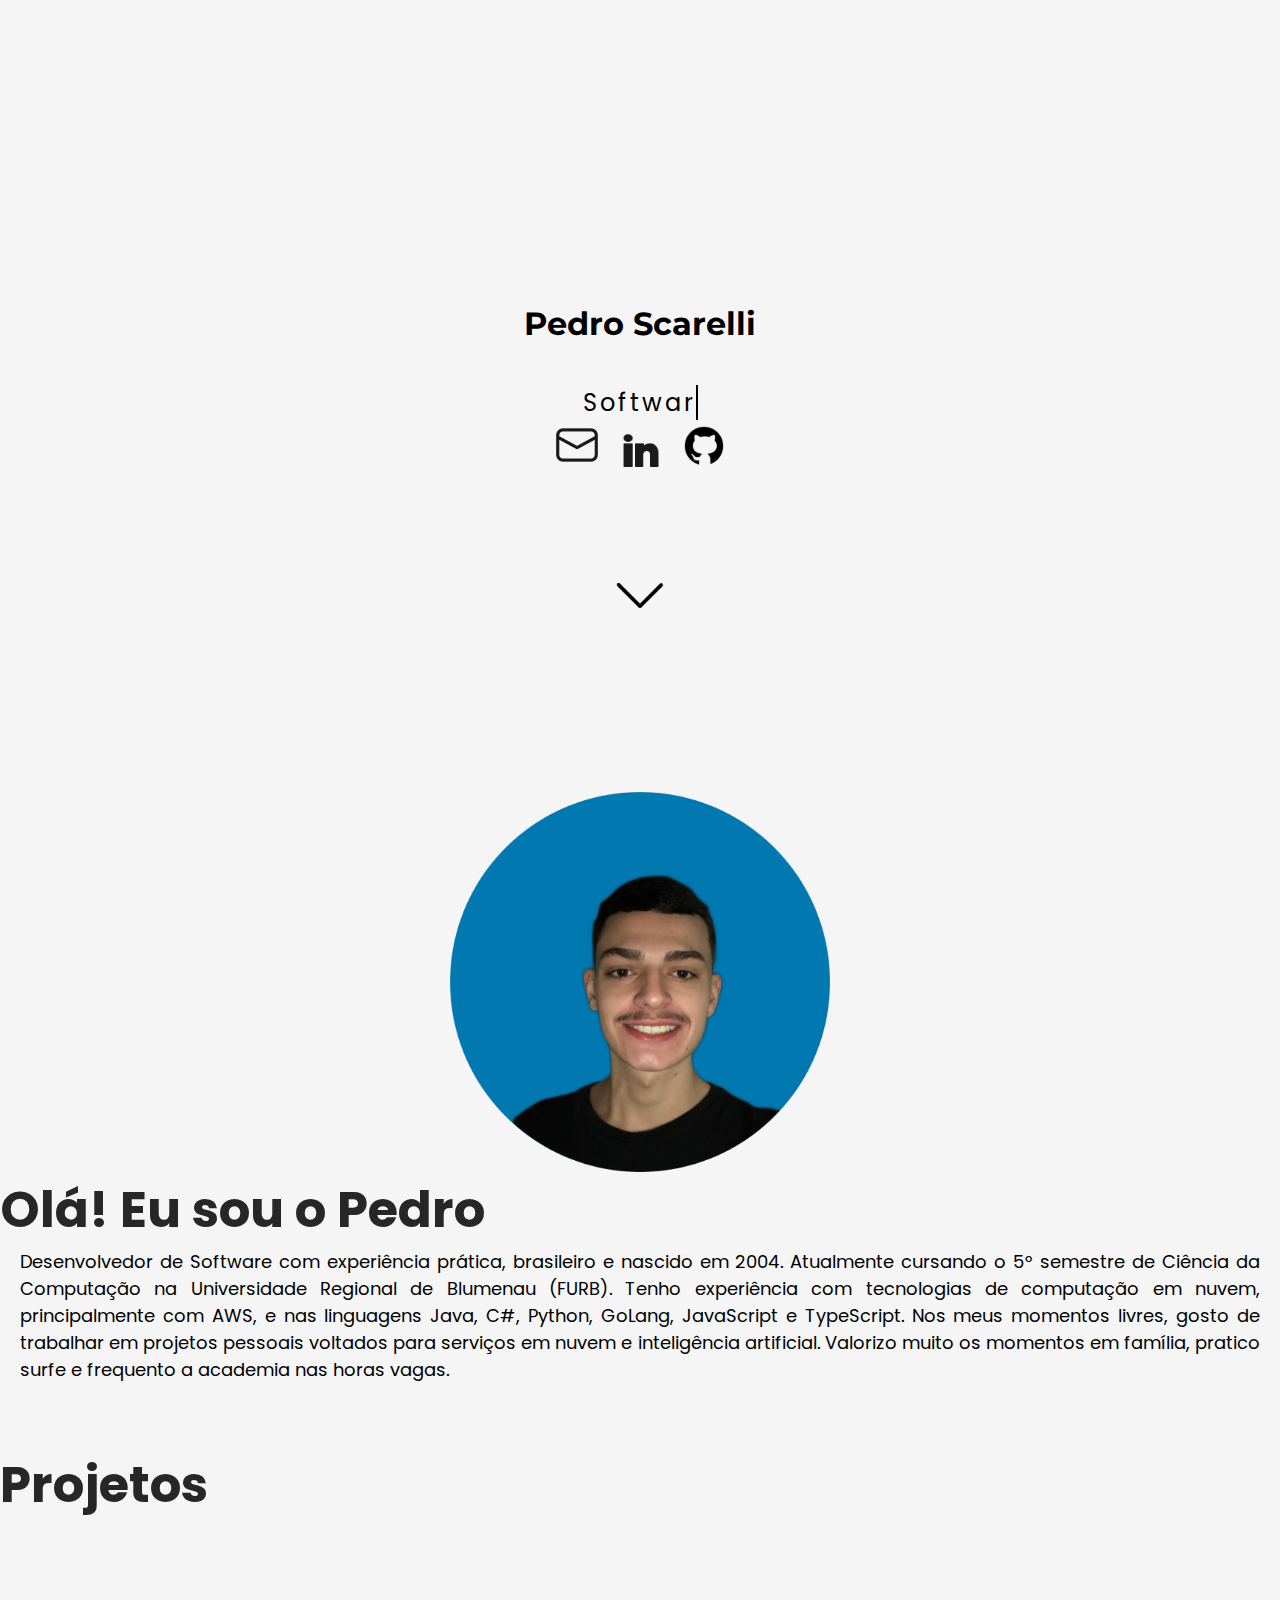
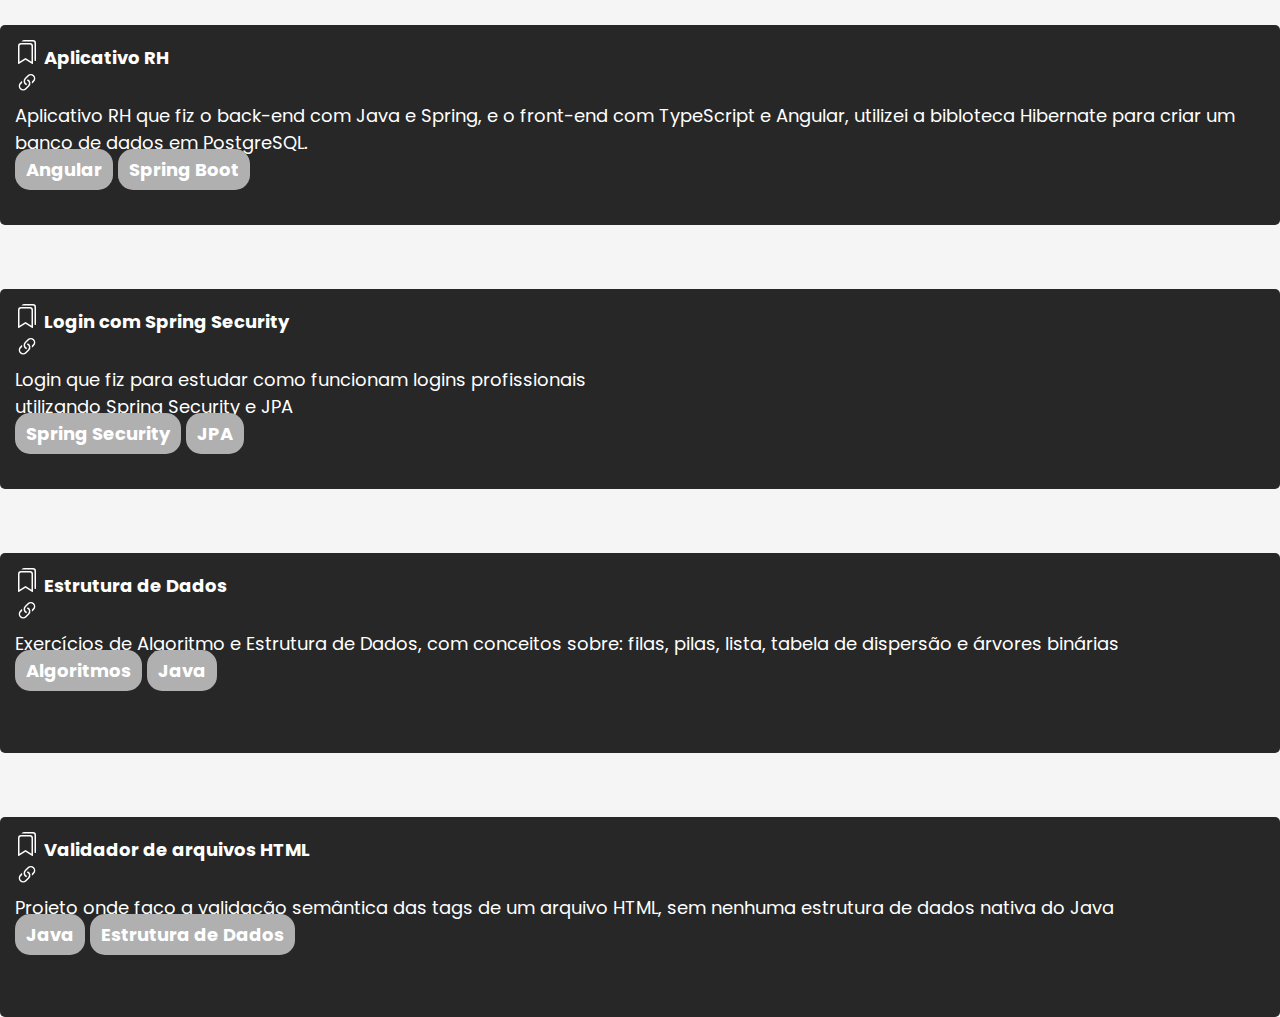
<file: index.html>
<!DOCTYPE html>
<html lang="pt-br">
  <head>
    <meta charset="UTF-8" />
    <meta name="viewport" content="width=device-width, initial-scale=1.0" />
    <title>Pedro Scarelli</title>
    <link
      href="https://cdn.jsdelivr.net/npm/bootstrap@5.1.3/dist/css/bootstrap.min.css"
      rel="stylesheet"
      integrity="sha384-1BmE4kWBq78iYhFldvKuhfTAU6auU8tT94WrHftjDbrCEXSU1oBoqyl2QvZ6jIW3"
      crossorigin="anonymous"
    />
    <link rel="stylesheet" href="style.css" />
    <link href="https://fonts.googleapis.com/css2?family=Montserrat:wght@300;400;600;700&display=swap" rel="stylesheet" />
    <script src="main.js" defer></script>
    <link rel="icon" type="image/png" href="./imgs/blue.png" />
  </head>
  <body>
    <button class="scrollTop">
      <span>
        <svg
          stroke="currentColor"
          fill="currentColor"
          stroke-width="0"
          viewBox="0 0 24 24"
          color="#F5F5EF"
          height="2rem"
          width="2rem"
          xmlns="http://www.w3.org/2000/svg"
          style="color: rgb(0, 0, 0)"
        >
          <path d="M6 4h12v2H6zm.707 11.707L11 11.414V20h2v-8.586l4.293 4.293 1.414-1.414L12 7.586l-6.707 6.707z"></path>
        </svg>
      </span>
    </button>
    <div class="intro">
      <h1 class="name">Pedro Scarelli</h1>
      <div class="typewriter-container">
        <p id="typewriter-text"></p>
      </div>
      <div class="socials pt-4">
        <a href="mailto:pvscarelli@gmail.com" target="_blank">
          <img src="./imgs/mail-icon.png" alt="mailIcon" class="mailLogo"
        /></a>
        <a href="https://www.linkedin.com/in/pedroscarelli/" target="_blank"
          ><img src="./imgs/linkedin-icon.png" alt="linkedinIcon" class="linkedinLogo"
        /></a>
        <a href="https://github.com/pvscarelli" target="_blank"
          ><img src="./imgs/github-icon.png" alt="githubIcon" class="githubLogo"
        /></a>
      </div>
      <a href="#apresentation">
        <img src="./imgs/arrow-down.gif" alt="arrowDownGif" class="arrowDown" />
      </a>
    </div>
    <div class="container aboutme">
      <div class="row">
        <div class="col-lg coll apresentationImg">
          <img src="./imgs/profile-pic.png" alt="fotoDePerfil" class="pfp" />
        </div>
        <div class="col-lg coll d-flex justify-content-center align-items-center flex-column">
          <div class="apresentation" id="apresentation"><p class="text-center">Olá! Eu sou o Pedro</p></div>
          <p class="apresentationText">
            Desenvolvedor de Software com experiência prática, brasileiro e nascido em 2004. Atualmente cursando o 5° semestre de Ciência da Computação na Universidade Regional de Blumenau (FURB). Tenho experiência com tecnologias de computação em nuvem, principalmente com AWS, e nas linguagens Java, C#, Python, GoLang, JavaScript e TypeScript. Nos meus momentos livres, gosto de trabalhar em projetos pessoais voltados para serviços em nuvem e inteligência artificial. Valorizo muito os momentos em família, pratico surfe e frequento a academia nas horas vagas.
          </p>
        </div>
      </div>
    </div>
    <div class="container projects">
      <h2 class="projectsTitle text-center">Projetos</h2>
      <div class="projectsContent">
        <div class="row">
          <div class="col-lg coll">
            <div class="projectItem">
              <div class="projectItemContent">
                <a class="projectItem" href="https://github.com/pvscarelli/AppRH" target="_blank">
                  <div class="heading d-flex justify-content-between">
                    <div>
                      <svg
                        stroke="currentColor"
                        fill="currentColor"
                        stroke-width="0"
                        viewBox="0 0 16 16"
                        color="#373738"
                        height="1.5rem"
                        width="1.5rem"
                        xmlns="http://www.w3.org/2000/svg"
                        style="color: rgb(255, 255, 255)"
                      >
                        <path
                          d="M2 4a2 2 0 0 1 2-2h6a2 2 0 0 1 2 2v11.5a.5.5 0 0 1-.777.416L7 13.101l-4.223 2.815A.5.5 0 0 1 2 15.5V4zm2-1a1 1 0 0 0-1 1v10.566l3.723-2.482a.5.5 0 0 1 .554 0L11 14.566V4a1 1 0 0 0-1-1H4z"
                        ></path>
                        <path
                          d="M4.268 1H12a1 1 0 0 1 1 1v11.768l.223.148A.5.5 0 0 0 14 13.5V2a2 2 0 0 0-2-2H6a2 2 0 0 0-1.732 1z"
                        ></path>
                      </svg>
                      <strong class="mx-2">Aplicativo RH</strong>
                    </div>
                    <svg
                      stroke="currentColor"
                      fill="currentColor"
                      stroke-width="0"
                      viewBox="0 0 16 16"
                      color="#373738"
                      height="1.5rem"
                      width="1.5rem"
                      xmlns="http://www.w3.org/2000/svg"
                      style="color: rgb(255, 255, 255)"
                    >
                      <path
                        d="M4.715 6.542 3.343 7.914a3 3 0 1 0 4.243 4.243l1.828-1.829A3 3 0 0 0 8.586 5.5L8 6.086a1.002 1.002 0 0 0-.154.199 2 2 0 0 1 .861 3.337L6.88 11.45a2 2 0 1 1-2.83-2.83l.793-.792a4.018 4.018 0 0 1-.128-1.287z"
                      ></path>
                      <path
                        d="M6.586 4.672A3 3 0 0 0 7.414 9.5l.775-.776a2 2 0 0 1-.896-3.346L9.12 3.55a2 2 0 1 1 2.83 2.83l-.793.792c.112.42.155.855.128 1.287l1.372-1.372a3 3 0 1 0-4.243-4.243L6.586 4.672z"
                      ></path>
                    </svg>
                  </div>
                  <p class="pt-4 px-2">
                    Aplicativo RH que fiz o back-end com Java e Spring, e o front-end com TypeScript e Angular, utilizei a
                    bibloteca Hibernate para criar um banco de dados em PostgreSQL.
                  </p>
                  <div class="technologies pt-2">
                    <span>Angular</span>
                    <span>Spring Boot</span>
                  </div>
                </a>
              </div>
            </div>
          </div>
          <div class="col-lg coll">
            <div class="projectItem">
              <div class="projectItemContent">
                <a target="_blank" href="https://github.com/pvscarelli/LoginComSpringSecurity">
                  <div class="heading d-flex justify-content-between">
                    <div>
                      <svg
                        stroke="currentColor"
                        fill="currentColor"
                        stroke-width="0"
                        viewBox="0 0 16 16"
                        color="#373738"
                        height="1.5rem"
                        width="1.5rem"
                        xmlns="http://www.w3.org/2000/svg"
                        style="color: rgb(255, 255, 255)"
                      >
                        <path
                          d="M2 4a2 2 0 0 1 2-2h6a2 2 0 0 1 2 2v11.5a.5.5 0 0 1-.777.416L7 13.101l-4.223 2.815A.5.5 0 0 1 2 15.5V4zm2-1a1 1 0 0 0-1 1v10.566l3.723-2.482a.5.5 0 0 1 .554 0L11 14.566V4a1 1 0 0 0-1-1H4z"
                        ></path>
                        <path
                          d="M4.268 1H12a1 1 0 0 1 1 1v11.768l.223.148A.5.5 0 0 0 14 13.5V2a2 2 0 0 0-2-2H6a2 2 0 0 0-1.732 1z"
                        ></path>
                      </svg>
                      <strong class="mx-2">Login com Spring Security</strong>
                    </div>
                    <svg
                      stroke="currentColor"
                      fill="currentColor"
                      stroke-width="0"
                      viewBox="0 0 16 16"
                      color="#373738"
                      height="1.5rem"
                      width="1.5rem"
                      xmlns="http://www.w3.org/2000/svg"
                      style="color: rgb(255, 255, 255)"
                    >
                      <path
                        d="M4.715 6.542 3.343 7.914a3 3 0 1 0 4.243 4.243l1.828-1.829A3 3 0 0 0 8.586 5.5L8 6.086a1.002 1.002 0 0 0-.154.199 2 2 0 0 1 .861 3.337L6.88 11.45a2 2 0 1 1-2.83-2.83l.793-.792a4.018 4.018 0 0 1-.128-1.287z"
                      ></path>
                      <path
                        d="M6.586 4.672A3 3 0 0 0 7.414 9.5l.775-.776a2 2 0 0 1-.896-3.346L9.12 3.55a2 2 0 1 1 2.83 2.83l-.793.792c.112.42.155.855.128 1.287l1.372-1.372a3 3 0 1 0-4.243-4.243L6.586 4.672z"
                      ></path>
                    </svg>
                  </div>
                  <div class="pSpace">
                    <p class="pt-4 px-2">Login que fiz para estudar como funcionam logins profissionais utilizando Spring Security e JPA</p>
                  </div>
                  <div class="technologies pt-2">
                    <span>Spring Security</span>
                    <span>JPA</span>
                  </div>
                </a>
              </div>
            </div>
          </div>
        </div>
        <div class="row">
          <div class="col-lg coll">
            <div class="projectItem">
              <div class="projectItemContent">
                <a target="_blank" href="https://github.com/pvscarelli/EstruturaDeDados">
                  <div class="heading d-flex justify-content-between">
                    <div>
                      <svg
                        stroke="currentColor"
                        fill="currentColor"
                        stroke-width="0"
                        viewBox="0 0 16 16"
                        color="#373738"
                        height="1.5rem"
                        width="1.5rem"
                        xmlns="http://www.w3.org/2000/svg"
                        style="color: rgb(255, 255, 255)"
                      >
                        <path
                          d="M2 4a2 2 0 0 1 2-2h6a2 2 0 0 1 2 2v11.5a.5.5 0 0 1-.777.416L7 13.101l-4.223 2.815A.5.5 0 0 1 2 15.5V4zm2-1a1 1 0 0 0-1 1v10.566l3.723-2.482a.5.5 0 0 1 .554 0L11 14.566V4a1 1 0 0 0-1-1H4z"
                        ></path>
                        <path
                          d="M4.268 1H12a1 1 0 0 1 1 1v11.768l.223.148A.5.5 0 0 0 14 13.5V2a2 2 0 0 0-2-2H6a2 2 0 0 0-1.732 1z"
                        ></path>
                      </svg>
                      <strong class="mx-2">Estrutura de Dados</strong>
                    </div>
                    <svg
                      stroke="currentColor"
                      fill="currentColor"
                      stroke-width="0"
                      viewBox="0 0 16 16"
                      color="#373738"
                      height="1.5rem"
                      width="1.5rem"
                      xmlns="http://www.w3.org/2000/svg"
                      style="color: rgb(255, 255, 255)"
                    >
                      <path
                        d="M4.715 6.542 3.343 7.914a3 3 0 1 0 4.243 4.243l1.828-1.829A3 3 0 0 0 8.586 5.5L8 6.086a1.002 1.002 0 0 0-.154.199 2 2 0 0 1 .861 3.337L6.88 11.45a2 2 0 1 1-2.83-2.83l.793-.792a4.018 4.018 0 0 1-.128-1.287z"
                      ></path>
                      <path
                        d="M6.586 4.672A3 3 0 0 0 7.414 9.5l.775-.776a2 2 0 0 1-.896-3.346L9.12 3.55a2 2 0 1 1 2.83 2.83l-.793.792c.112.42.155.855.128 1.287l1.372-1.372a3 3 0 1 0-4.243-4.243L6.586 4.672z"
                      ></path>
                    </svg>
                  </div>
                  <p class="pt-4 px-2">Exercícios de Algoritmo e Estrutura de Dados, com conceitos sobre: filas, pilas, lista, tabela de dispersão e árvores binárias</p>
                  <div class="technologies pt-2">
                    <span>Algoritmos</span>
                    <span>Java</span>
                  </div>
                </a>
              </div>
            </div>
          </div>
          <div class="col-lg coll">
            <div class="projectItem">
              <div class="projectItemContent">
                <a target="_blank" href="https://github.com/pvscarelli/ValidadorDeArquivosHTML">
                  <div class="heading d-flex justify-content-between">
                    <div>
                      <svg
                        stroke="currentColor"
                        fill="currentColor"
                        stroke-width="0"
                        viewBox="0 0 16 16"
                        color="#373738"
                        height="1.5rem"
                        width="1.5rem"
                        xmlns="http://www.w3.org/2000/svg"
                        style="color: rgb(255, 255, 255)"
                      >
                        <path
                          d="M2 4a2 2 0 0 1 2-2h6a2 2 0 0 1 2 2v11.5a.5.5 0 0 1-.777.416L7 13.101l-4.223 2.815A.5.5 0 0 1 2 15.5V4zm2-1a1 1 0 0 0-1 1v10.566l3.723-2.482a.5.5 0 0 1 .554 0L11 14.566V4a1 1 0 0 0-1-1H4z"
                        ></path>
                        <path
                          d="M4.268 1H12a1 1 0 0 1 1 1v11.768l.223.148A.5.5 0 0 0 14 13.5V2a2 2 0 0 0-2-2H6a2 2 0 0 0-1.732 1z"
                        ></path>
                      </svg>
                      <strong class="mx-2">Validador de arquivos HTML</strong>
                    </div>
                    <svg
                      stroke="currentColor"
                      fill="currentColor"
                      stroke-width="0"
                      viewBox="0 0 16 16"
                      color="#373738"
                      height="1.5rem"
                      width="1.5rem"
                      xmlns="http://www.w3.org/2000/svg"
                      style="color: rgb(255, 255, 255)"
                    >
                      <path
                        d="M4.715 6.542 3.343 7.914a3 3 0 1 0 4.243 4.243l1.828-1.829A3 3 0 0 0 8.586 5.5L8 6.086a1.002 1.002 0 0 0-.154.199 2 2 0 0 1 .861 3.337L6.88 11.45a2 2 0 1 1-2.83-2.83l.793-.792a4.018 4.018 0 0 1-.128-1.287z"
                      ></path>
                      <path
                        d="M6.586 4.672A3 3 0 0 0 7.414 9.5l.775-.776a2 2 0 0 1-.896-3.346L9.12 3.55a2 2 0 1 1 2.83 2.83l-.793.792c.112.42.155.855.128 1.287l1.372-1.372a3 3 0 1 0-4.243-4.243L6.586 4.672z"
                      ></path>
                    </svg>
                  </div>
                  <p class="pt-4 px-2">
                    Projeto onde faço a validação semântica das tags de um arquivo HTML, sem nenhuma estrutura de dados nativa do Java
                  </p>
                  <div class="technologies pt-2">
                    <span>Java</span>
                    <span>Estrutura de Dados</span>
                  </div>
                </a>
              </div>
            </div>
          </div>
        </div>
        </div>
      </div>
    </div>
    <!-- Script bootstrap -->
    <script
      src="https://cdn.jsdelivr.net/npm/bootstrap@5.1.3/dist/js/bootstrap.bundle.min.js"
      integrity="sha384-ka7Sk0Gln4gmtz2MlQnikT1wXgYsOg+OMhuP+IlRH9sENBO0LRn5q+8nbTov4+1p"
      crossorigin="anonymous"
    ></script>
  </body>
</html>
</file>
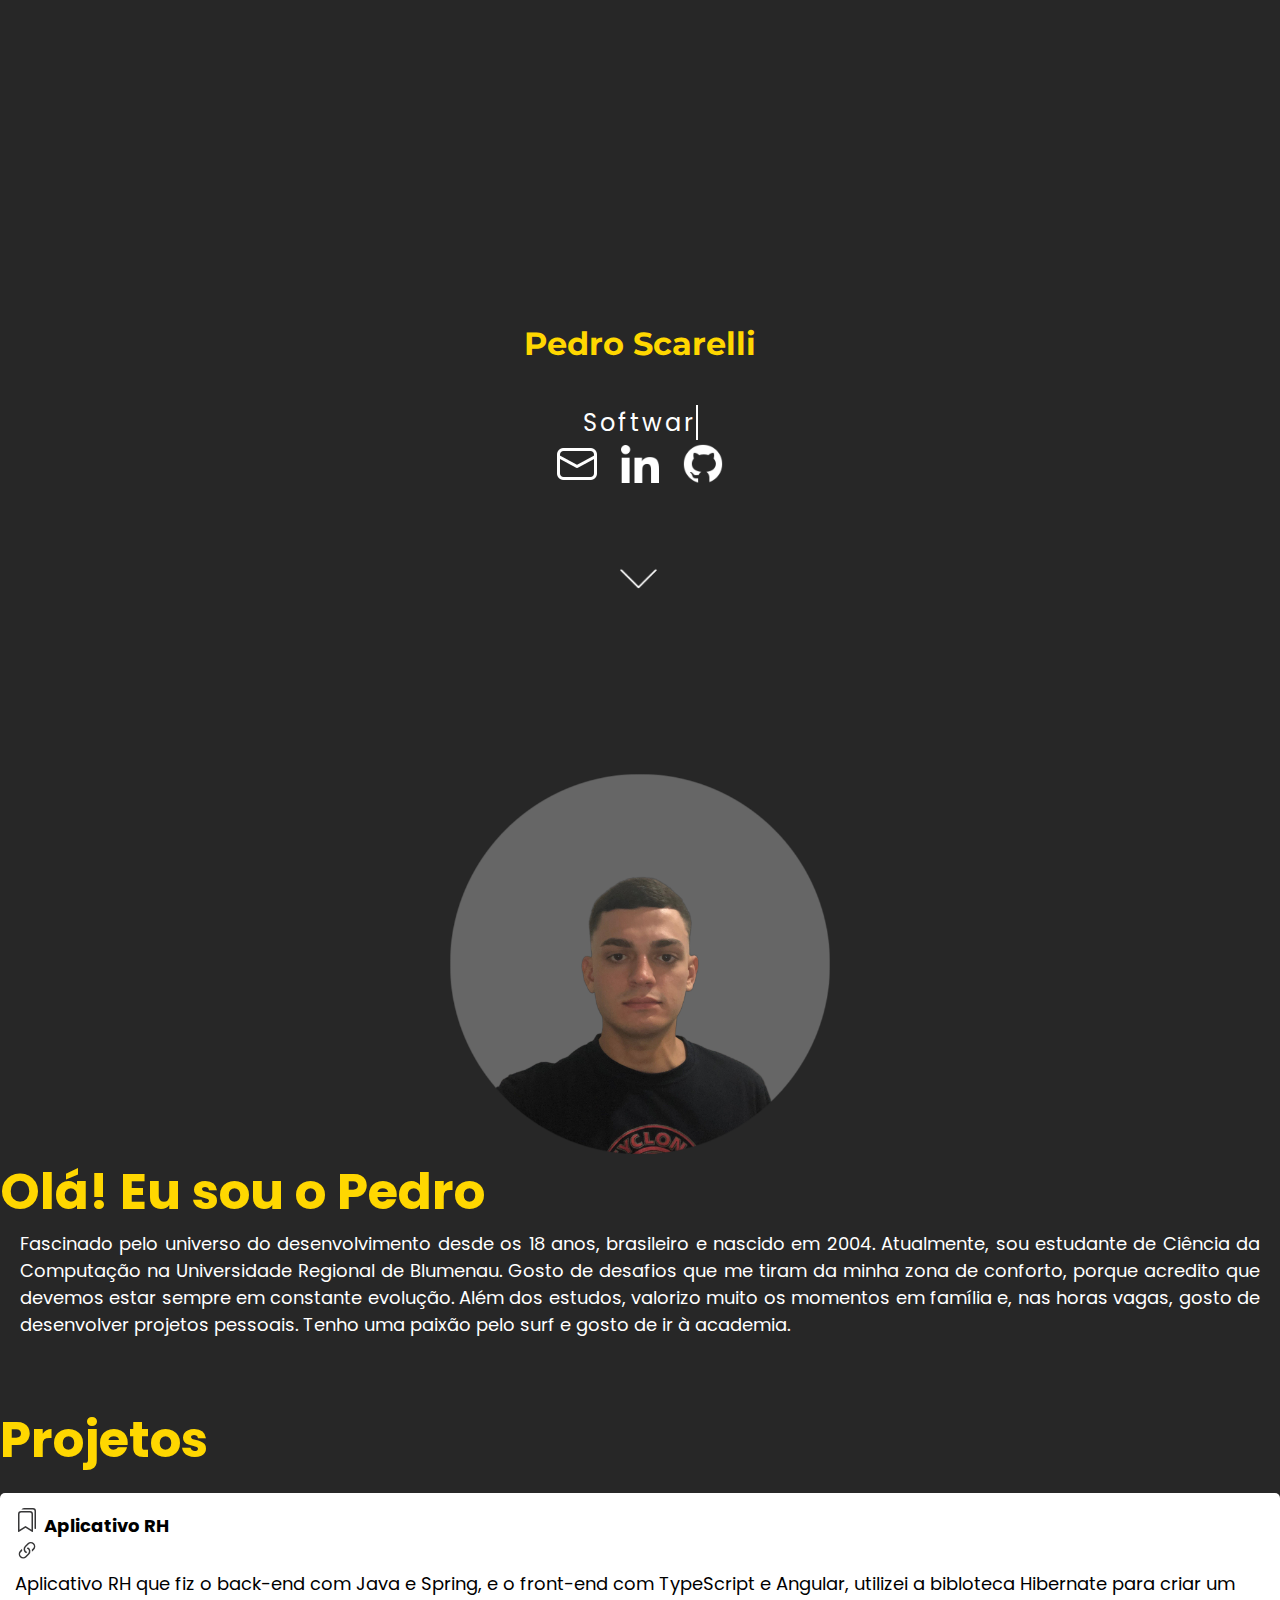
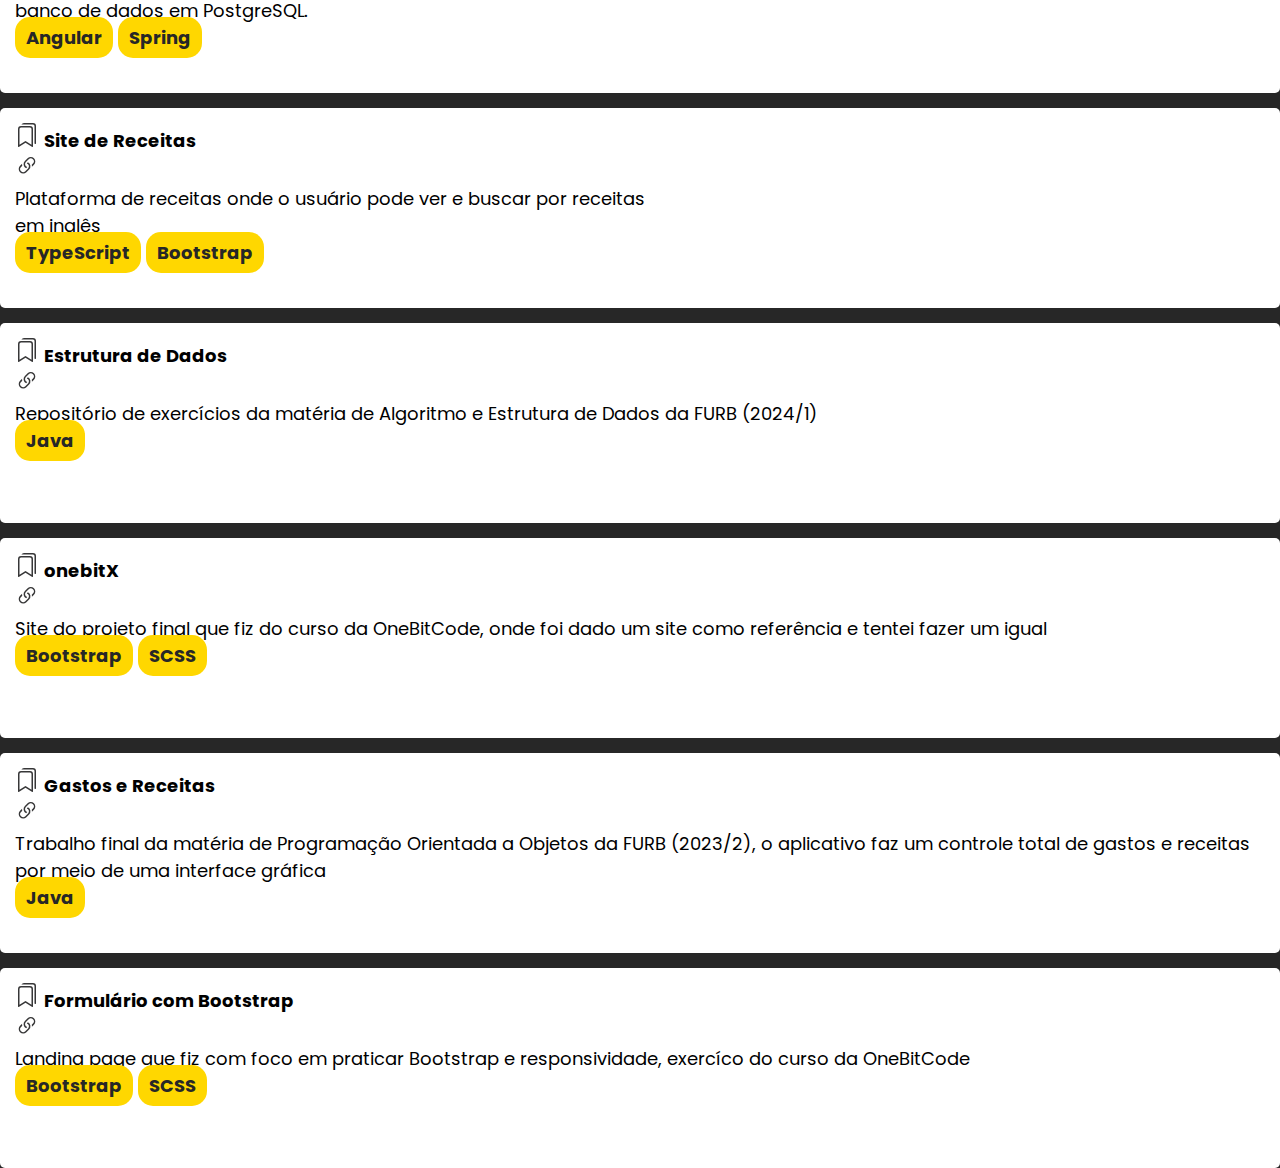
<file: Portfolio/index.html>
<!DOCTYPE html>
<html lang="pt-br">
  <head>
    <meta charset="UTF-8" />
    <meta name="viewport" content="width=device-width, initial-scale=1.0" />
    <title>Pedro Scarelli</title>
    <!-- Css bootstrap -->
    <link
      href="https://cdn.jsdelivr.net/npm/bootstrap@5.1.3/dist/css/bootstrap.min.css"
      rel="stylesheet"
      integrity="sha384-1BmE4kWBq78iYhFldvKuhfTAU6auU8tT94WrHftjDbrCEXSU1oBoqyl2QvZ6jIW3"
      crossorigin="anonymous"
    />
    <link rel="stylesheet" href="style.css" />
    <link href="https://fonts.googleapis.com/css2?family=Montserrat:wght@300;400;600;700&display=swap" rel="stylesheet" />
    <script src="main.js" defer></script>
    <link rel="icon" type="image/png" href="./imgs/yellow-modified.png" />
  </head>
  <body>
    <button class="scrollTop">
      <span>
        <svg
          stroke="currentColor"
          fill="currentColor"
          stroke-width="0"
          viewBox="0 0 24 24"
          color="#F5F5EF"
          height="2rem"
          width="2rem"
          xmlns="http://www.w3.org/2000/svg"
          style="color: rgb(245, 245, 239)"
        >
          <path d="M6 4h12v2H6zm.707 11.707L11 11.414V20h2v-8.586l4.293 4.293 1.414-1.414L12 7.586l-6.707 6.707z"></path>
        </svg>
      </span>
    </button>
    <div class="intro">
      <h1 class="name">Pedro Scarelli</h1>
      <div class="typewriter-container">
        <p id="typewriter-text"></p>
      </div>
      <div class="socials pt-4">
        <a href="mailto:pedro.virelli@gmail.com" target="_blank">
          <img src="./imgs/mail.png" alt="mailIcon" class="mailLogo"
        /></a>
        <a href="https://www.linkedin.com/in/pedro-scarelli/" target="_blank"
          ><img src="./imgs/linkedin.png" alt="linkedinIcon" class="linkedinLogo"
        /></a>
        <a href="https://github.com/pvscarelli" target="_blank"
          ><img src="./imgs/github.png" alt="githubIcon" class="githubLogo"
        /></a>
      </div>
      <a href="#apresentation">
        <img src="./imgs/arrowDown.gif" alt="arrowDownGif" class="arrowDown" />
      </a>
    </div>
    <div class="container aboutme">
      <div class="row">
        <div class="col-lg coll apresentationImg">
          <img src="./imgs/profile-pic.png" alt="fotoDePerfil" class="pfp" />
        </div>
        <div class="col-lg coll d-flex justify-content-center align-items-center flex-column">
          <div class="apresentation" id="apresentation"><p class="text-center">Olá! Eu sou o Pedro</p></div>
          <p class="apresentationText">
            Fascinado pelo universo do desenvolvimento desde os 18 anos, brasileiro e nascido em 2004. Atualmente, sou estudante
            de Ciência da Computação na Universidade Regional de Blumenau. Gosto de desafios que me tiram da minha zona de
            conforto, porque acredito que devemos estar sempre em constante evolução. Além dos estudos, valorizo muito os momentos
            em família e, nas horas vagas, gosto de desenvolver projetos pessoais. Tenho uma paixão pelo surf e gosto de ir à
            academia.
          </p>
        </div>
      </div>
    </div>
    <div class="container projects">
      <h2 class="projectsTitle text-center">Projetos</h2>
      <div class="projectsContent pt-4">
        <div class="row">
          <div class="col-lg coll">
            <div class="projectItem">
              <div class="projectItemContent">
                <a class="projectItem" href="https://github.com/pvscarelli/AppRH" target="_blank">
                  <div class="heading d-flex justify-content-between">
                    <div>
                      <svg
                        stroke="currentColor"
                        fill="currentColor"
                        stroke-width="0"
                        viewBox="0 0 16 16"
                        color="#373738"
                        height="1.5rem"
                        width="1.5rem"
                        xmlns="http://www.w3.org/2000/svg"
                        style="color: rgb(55, 55, 56)"
                      >
                        <path
                          d="M2 4a2 2 0 0 1 2-2h6a2 2 0 0 1 2 2v11.5a.5.5 0 0 1-.777.416L7 13.101l-4.223 2.815A.5.5 0 0 1 2 15.5V4zm2-1a1 1 0 0 0-1 1v10.566l3.723-2.482a.5.5 0 0 1 .554 0L11 14.566V4a1 1 0 0 0-1-1H4z"
                        ></path>
                        <path
                          d="M4.268 1H12a1 1 0 0 1 1 1v11.768l.223.148A.5.5 0 0 0 14 13.5V2a2 2 0 0 0-2-2H6a2 2 0 0 0-1.732 1z"
                        ></path>
                      </svg>
                      <strong>Aplicativo RH</strong>
                    </div>
                    <svg
                      stroke="currentColor"
                      fill="currentColor"
                      stroke-width="0"
                      viewBox="0 0 16 16"
                      color="#373738"
                      height="1.5rem"
                      width="1.5rem"
                      xmlns="http://www.w3.org/2000/svg"
                      style="color: rgb(55, 55, 56)"
                    >
                      <path
                        d="M4.715 6.542 3.343 7.914a3 3 0 1 0 4.243 4.243l1.828-1.829A3 3 0 0 0 8.586 5.5L8 6.086a1.002 1.002 0 0 0-.154.199 2 2 0 0 1 .861 3.337L6.88 11.45a2 2 0 1 1-2.83-2.83l.793-.792a4.018 4.018 0 0 1-.128-1.287z"
                      ></path>
                      <path
                        d="M6.586 4.672A3 3 0 0 0 7.414 9.5l.775-.776a2 2 0 0 1-.896-3.346L9.12 3.55a2 2 0 1 1 2.83 2.83l-.793.792c.112.42.155.855.128 1.287l1.372-1.372a3 3 0 1 0-4.243-4.243L6.586 4.672z"
                      ></path>
                    </svg>
                  </div>
                  <p class="pt-4 px-2">
                    Aplicativo RH que fiz o back-end com Java e Spring, e o front-end com TypeScript e Angular, utilizei a
                    bibloteca Hibernate para criar um banco de dados em PostgreSQL.
                  </p>
                  <div class="technologies pt-2">
                    <span>Angular</span>
                    <span>Spring</span>
                  </div>
                </a>
              </div>
            </div>
          </div>
          <div class="col-lg coll">
            <div class="projectItem">
              <div class="projectItemContent">
                <a target="_blank" href="https://github.com/pvscarelli/SiteDeReceitasAngular">
                  <div class="heading d-flex justify-content-between">
                    <div>
                      <svg
                        stroke="currentColor"
                        fill="currentColor"
                        stroke-width="0"
                        viewBox="0 0 16 16"
                        color="#373738"
                        height="1.5rem"
                        width="1.5rem"
                        xmlns="http://www.w3.org/2000/svg"
                        style="color: rgb(55, 55, 56)"
                      >
                        <path
                          d="M2 4a2 2 0 0 1 2-2h6a2 2 0 0 1 2 2v11.5a.5.5 0 0 1-.777.416L7 13.101l-4.223 2.815A.5.5 0 0 1 2 15.5V4zm2-1a1 1 0 0 0-1 1v10.566l3.723-2.482a.5.5 0 0 1 .554 0L11 14.566V4a1 1 0 0 0-1-1H4z"
                        ></path>
                        <path
                          d="M4.268 1H12a1 1 0 0 1 1 1v11.768l.223.148A.5.5 0 0 0 14 13.5V2a2 2 0 0 0-2-2H6a2 2 0 0 0-1.732 1z"
                        ></path>
                      </svg>
                      <strong>Site de Receitas</strong>
                    </div>
                    <svg
                      stroke="currentColor"
                      fill="currentColor"
                      stroke-width="0"
                      viewBox="0 0 16 16"
                      color="#373738"
                      height="1.5rem"
                      width="1.5rem"
                      xmlns="http://www.w3.org/2000/svg"
                      style="color: rgb(55, 55, 56)"
                    >
                      <path
                        d="M4.715 6.542 3.343 7.914a3 3 0 1 0 4.243 4.243l1.828-1.829A3 3 0 0 0 8.586 5.5L8 6.086a1.002 1.002 0 0 0-.154.199 2 2 0 0 1 .861 3.337L6.88 11.45a2 2 0 1 1-2.83-2.83l.793-.792a4.018 4.018 0 0 1-.128-1.287z"
                      ></path>
                      <path
                        d="M6.586 4.672A3 3 0 0 0 7.414 9.5l.775-.776a2 2 0 0 1-.896-3.346L9.12 3.55a2 2 0 1 1 2.83 2.83l-.793.792c.112.42.155.855.128 1.287l1.372-1.372a3 3 0 1 0-4.243-4.243L6.586 4.672z"
                      ></path>
                    </svg>
                  </div>
                  <div class="pSpace">
                    <p class="pt-4 px-2">Plataforma de receitas onde o usuário pode ver e buscar por receitas em inglês</p>
                  </div>
                  <div class="technologies pt-2">
                    <span>TypeScript</span>
                    <span>Bootstrap</span>
                  </div>
                </a>
              </div>
            </div>
          </div>
        </div>
        <div class="row">
          <div class="col-lg coll">
            <div class="projectItem">
              <div class="projectItemContent">
                <a target="_blank" href="https://github.com/pvscarelli/EstruturaDeDados">
                  <div class="heading d-flex justify-content-between">
                    <div>
                      <svg
                        stroke="currentColor"
                        fill="currentColor"
                        stroke-width="0"
                        viewBox="0 0 16 16"
                        color="#373738"
                        height="1.5rem"
                        width="1.5rem"
                        xmlns="http://www.w3.org/2000/svg"
                        style="color: rgb(55, 55, 56)"
                      >
                        <path
                          d="M2 4a2 2 0 0 1 2-2h6a2 2 0 0 1 2 2v11.5a.5.5 0 0 1-.777.416L7 13.101l-4.223 2.815A.5.5 0 0 1 2 15.5V4zm2-1a1 1 0 0 0-1 1v10.566l3.723-2.482a.5.5 0 0 1 .554 0L11 14.566V4a1 1 0 0 0-1-1H4z"
                        ></path>
                        <path
                          d="M4.268 1H12a1 1 0 0 1 1 1v11.768l.223.148A.5.5 0 0 0 14 13.5V2a2 2 0 0 0-2-2H6a2 2 0 0 0-1.732 1z"
                        ></path>
                      </svg>
                      <strong>Estrutura de Dados</strong>
                    </div>
                    <svg
                      stroke="currentColor"
                      fill="currentColor"
                      stroke-width="0"
                      viewBox="0 0 16 16"
                      color="#373738"
                      height="1.5rem"
                      width="1.5rem"
                      xmlns="http://www.w3.org/2000/svg"
                      style="color: rgb(55, 55, 56)"
                    >
                      <path
                        d="M4.715 6.542 3.343 7.914a3 3 0 1 0 4.243 4.243l1.828-1.829A3 3 0 0 0 8.586 5.5L8 6.086a1.002 1.002 0 0 0-.154.199 2 2 0 0 1 .861 3.337L6.88 11.45a2 2 0 1 1-2.83-2.83l.793-.792a4.018 4.018 0 0 1-.128-1.287z"
                      ></path>
                      <path
                        d="M6.586 4.672A3 3 0 0 0 7.414 9.5l.775-.776a2 2 0 0 1-.896-3.346L9.12 3.55a2 2 0 1 1 2.83 2.83l-.793.792c.112.42.155.855.128 1.287l1.372-1.372a3 3 0 1 0-4.243-4.243L6.586 4.672z"
                      ></path>
                    </svg>
                  </div>
                  <p class="pt-4 px-2">Repositório de exercícios da matéria de Algoritmo e Estrutura de Dados da FURB (2024/1)</p>
                  <div class="technologies pt-2">
                    <span>Java</span>
                  </div>
                </a>
              </div>
            </div>
          </div>
          <div class="col-lg coll">
            <div class="projectItem">
              <div class="projectItemContent">
                <a target="_blank" href="https://github.com/pvscarelli/onebitX">
                  <div class="heading d-flex justify-content-between">
                    <div>
                      <svg
                        stroke="currentColor"
                        fill="currentColor"
                        stroke-width="0"
                        viewBox="0 0 16 16"
                        color="#373738"
                        height="1.5rem"
                        width="1.5rem"
                        xmlns="http://www.w3.org/2000/svg"
                        style="color: rgb(55, 55, 56)"
                      >
                        <path
                          d="M2 4a2 2 0 0 1 2-2h6a2 2 0 0 1 2 2v11.5a.5.5 0 0 1-.777.416L7 13.101l-4.223 2.815A.5.5 0 0 1 2 15.5V4zm2-1a1 1 0 0 0-1 1v10.566l3.723-2.482a.5.5 0 0 1 .554 0L11 14.566V4a1 1 0 0 0-1-1H4z"
                        ></path>
                        <path
                          d="M4.268 1H12a1 1 0 0 1 1 1v11.768l.223.148A.5.5 0 0 0 14 13.5V2a2 2 0 0 0-2-2H6a2 2 0 0 0-1.732 1z"
                        ></path>
                      </svg>
                      <strong>onebitX</strong>
                    </div>
                    <svg
                      stroke="currentColor"
                      fill="currentColor"
                      stroke-width="0"
                      viewBox="0 0 16 16"
                      color="#373738"
                      height="1.5rem"
                      width="1.5rem"
                      xmlns="http://www.w3.org/2000/svg"
                      style="color: rgb(55, 55, 56)"
                    >
                      <path
                        d="M4.715 6.542 3.343 7.914a3 3 0 1 0 4.243 4.243l1.828-1.829A3 3 0 0 0 8.586 5.5L8 6.086a1.002 1.002 0 0 0-.154.199 2 2 0 0 1 .861 3.337L6.88 11.45a2 2 0 1 1-2.83-2.83l.793-.792a4.018 4.018 0 0 1-.128-1.287z"
                      ></path>
                      <path
                        d="M6.586 4.672A3 3 0 0 0 7.414 9.5l.775-.776a2 2 0 0 1-.896-3.346L9.12 3.55a2 2 0 1 1 2.83 2.83l-.793.792c.112.42.155.855.128 1.287l1.372-1.372a3 3 0 1 0-4.243-4.243L6.586 4.672z"
                      ></path>
                    </svg>
                  </div>
                  <p class="pt-4 px-2">
                    Site do projeto final que fiz do curso da OneBitCode, onde foi dado um site como referência e tentei fazer um
                    igual
                  </p>
                  <div class="technologies pt-2">
                    <span>Bootstrap</span>
                    <span>SCSS</span>
                  </div>
                </a>
              </div>
            </div>
          </div>
        </div>
        <div class="row">
          <div class="col-lg coll">
            <div class="projectItem">
              <div class="projectItemContent">
                <a target="_blank" href="https://github.com/pvscarelli/ControleDeGastosEReceitas">
                  <div class="heading d-flex justify-content-between">
                    <div>
                      <svg
                        stroke="currentColor"
                        fill="currentColor"
                        stroke-width="0"
                        viewBox="0 0 16 16"
                        color="#373738"
                        height="1.5rem"
                        width="1.5rem"
                        xmlns="http://www.w3.org/2000/svg"
                        style="color: rgb(55, 55, 56)"
                      >
                        <path
                          d="M2 4a2 2 0 0 1 2-2h6a2 2 0 0 1 2 2v11.5a.5.5 0 0 1-.777.416L7 13.101l-4.223 2.815A.5.5 0 0 1 2 15.5V4zm2-1a1 1 0 0 0-1 1v10.566l3.723-2.482a.5.5 0 0 1 .554 0L11 14.566V4a1 1 0 0 0-1-1H4z"
                        ></path>
                        <path
                          d="M4.268 1H12a1 1 0 0 1 1 1v11.768l.223.148A.5.5 0 0 0 14 13.5V2a2 2 0 0 0-2-2H6a2 2 0 0 0-1.732 1z"
                        ></path>
                      </svg>
                      <strong>Gastos e Receitas</strong>
                    </div>
                    <svg
                      stroke="currentColor"
                      fill="currentColor"
                      stroke-width="0"
                      viewBox="0 0 16 16"
                      color="#373738"
                      height="1.5rem"
                      width="1.5rem"
                      xmlns="http://www.w3.org/2000/svg"
                      style="color: rgb(55, 55, 56)"
                    >
                      <path
                        d="M4.715 6.542 3.343 7.914a3 3 0 1 0 4.243 4.243l1.828-1.829A3 3 0 0 0 8.586 5.5L8 6.086a1.002 1.002 0 0 0-.154.199 2 2 0 0 1 .861 3.337L6.88 11.45a2 2 0 1 1-2.83-2.83l.793-.792a4.018 4.018 0 0 1-.128-1.287z"
                      ></path>
                      <path
                        d="M6.586 4.672A3 3 0 0 0 7.414 9.5l.775-.776a2 2 0 0 1-.896-3.346L9.12 3.55a2 2 0 1 1 2.83 2.83l-.793.792c.112.42.155.855.128 1.287l1.372-1.372a3 3 0 1 0-4.243-4.243L6.586 4.672z"
                      ></path>
                    </svg>
                  </div>
                  <p class="pt-4 px-2">
                    Trabalho final da matéria de Programação Orientada a Objetos da FURB (2023/2), o aplicativo faz um controle
                    total de gastos e receitas por meio de uma interface gráfica
                  </p>
                  <div class="technologies pt-2">
                    <span>Java</span>
                  </div>
                </a>
              </div>
            </div>
          </div>
          <div class="col-lg coll">
            <div class="projectItem">
              <div class="projectItemContent">
                <a target="_blank" href="https://github.com/pvscarelli/FormComBootstrap/tree/main">
                  <div class="heading d-flex justify-content-between">
                    <div>
                      <svg
                        stroke="currentColor"
                        fill="currentColor"
                        stroke-width="0"
                        viewBox="0 0 16 16"
                        color="#373738"
                        height="1.5rem"
                        width="1.5rem"
                        xmlns="http://www.w3.org/2000/svg"
                        style="color: rgb(55, 55, 56)"
                      >
                        <path
                          d="M2 4a2 2 0 0 1 2-2h6a2 2 0 0 1 2 2v11.5a.5.5 0 0 1-.777.416L7 13.101l-4.223 2.815A.5.5 0 0 1 2 15.5V4zm2-1a1 1 0 0 0-1 1v10.566l3.723-2.482a.5.5 0 0 1 .554 0L11 14.566V4a1 1 0 0 0-1-1H4z"
                        ></path>
                        <path
                          d="M4.268 1H12a1 1 0 0 1 1 1v11.768l.223.148A.5.5 0 0 0 14 13.5V2a2 2 0 0 0-2-2H6a2 2 0 0 0-1.732 1z"
                        ></path>
                      </svg>
                      <strong>Formulário com Bootstrap</strong>
                    </div>
                    <svg
                      stroke="currentColor"
                      fill="currentColor"
                      stroke-width="0"
                      viewBox="0 0 16 16"
                      color="#373738"
                      height="1.5rem"
                      width="1.5rem"
                      xmlns="http://www.w3.org/2000/svg"
                      style="color: rgb(55, 55, 56)"
                    >
                      <path
                        d="M4.715 6.542 3.343 7.914a3 3 0 1 0 4.243 4.243l1.828-1.829A3 3 0 0 0 8.586 5.5L8 6.086a1.002 1.002 0 0 0-.154.199 2 2 0 0 1 .861 3.337L6.88 11.45a2 2 0 1 1-2.83-2.83l.793-.792a4.018 4.018 0 0 1-.128-1.287z"
                      ></path>
                      <path
                        d="M6.586 4.672A3 3 0 0 0 7.414 9.5l.775-.776a2 2 0 0 1-.896-3.346L9.12 3.55a2 2 0 1 1 2.83 2.83l-.793.792c.112.42.155.855.128 1.287l1.372-1.372a3 3 0 1 0-4.243-4.243L6.586 4.672z"
                      ></path>
                    </svg>
                  </div>
                  <p class="pt-4 px-2">
                    Landing page que fiz com foco em praticar Bootstrap e responsividade, exercíco do curso da OneBitCode
                  </p>
                  <div class="technologies pt-2">
                    <span>Bootstrap</span>
                    <span>SCSS</span>
                  </div>
                </a>
              </div>
            </div>
          </div>
        </div>
      </div>
    </div>
    <!-- Script bootstrap -->
    <script
      src="https://cdn.jsdelivr.net/npm/bootstrap@5.1.3/dist/js/bootstrap.bundle.min.js"
      integrity="sha384-ka7Sk0Gln4gmtz2MlQnikT1wXgYsOg+OMhuP+IlRH9sENBO0LRn5q+8nbTov4+1p"
      crossorigin="anonymous"
    ></script>
  </body>
</html>
</file>
<file: style.css>
@import url("https://fonts.googleapis.com/css2?family=Poppins:wght@300;400;700&display=swap");

* {
  padding: 0;
  margin: 0;
  box-sizing: border-box;
  font-family: "Poppins", sans-serif;
}

body {
  background-color: #f5f5f5;
}

.pfp {
  max-width: 600px;
}
.intro {
  height: 88vh;
  padding-top: 13%;
  display: flex;
  justify-content: center;
  align-items: center;
  flex-direction: column;
}
.name {
  font-family: "Montserrat", sans-serif;
  color: #000000;
  padding-bottom: 42px;
}

.typewriter-container {
  overflow: hidden;
  border-right: 2px solid #000;
  white-space: nowrap;
  margin: 0 auto;
  letter-spacing: 3px;
}
#typewriter-text {
  display: inline-block;
  color: #000;
  font-size: 24px;
  margin-bottom: 0;
}

.socials a {
  padding: 8px;
}
.linkedinLogo {
  width: 38px;
}

.githubLogo {
  width: 48px;
}

.arrowDown {
  width: 120px;
  padding-top: 50px;
  cursor: pointer;
}

.apresentationSection {
  width: 600px;
}

.apresentation {
  color: #272727;
  font-size: 50px;
  font-weight: bold;
  width: 400px;
}

.apresentationText {
  color: #000000;
  font-size: 22px;
  text-align: justify;
  line-height: 1.5;
}

.projectsTitle {
  color: #272727;
  font-size: 50px;
  font-weight: bold;
}

.projects {
  padding-top: 5%;
  height: 100vh;
}

.projectItem {
  background-color: #272727;
  border-radius: 5px;
  cursor: pointer;
  height: 200px;
  margin-top: 5%;
}
.projectItem a {
  text-decoration: none;
  color: #fff;
  font-size: 18px;
}

.pSpace {
  max-width: 636px;
}
.projectItem p {
  display: -webkit-box;
  -webkit-line-clamp: 2;
  -webkit-box-orient: vertical;
  overflow: hidden;
  text-overflow: ellipsis;
  white-space: normal;
}

.projectItemContent {
  padding: 15px;
}

.projectsContent {
  margin-top: 8%;
}

.technologies span {
  background-color: #b0b0b0;
  padding: 8px 11px;
  border-radius: 15px;
  margin-top: auto;
  vertical-align: end;
  color: #ffffff;
  font-weight: bolder;
}
.scrollTop {
  outline: none;
  border: 0;
  background-color: transparent;
  position: fixed;
  display: flex;
  align-items: center;
  justify-content: center;
  right: 30px;
  bottom: 20px;
  z-index: 999;
  cursor: pointer;
  opacity: 0;
  visibility: hidden;
  transition: all 0.4s ease;
}

.scrollTop.active {
  opacity: 1;
  visibility: visible;
}

@media (max-width: 1500px) {
  .apresentation {
    width: auto;
  }

  .apresentationText {
    font-size: 18px;
    margin: 0px 20px;
    display: flex;
    justify-content: center;
    width: auto;
  }
  .apresentationImg {
    display: flex;
    justify-content: center;
  }

  .pfp {
    width: 380px;
  }
}

@media (max-width: 1000px) {
  .projects {
    margin-bottom: 50%;
  }
}
@media (max-width: 800px) {
  .pfp {
    width: 250px;
  }
  .apresentation {
    font-size: 26px;
    padding-top: 20px;
  }
  .apresentationText {
    font-size: 14px;
  }
  .projects {
    margin-bottom: 60%;
  }

  .projectsTitle {
    font-size: 26px;
  }
  .projectItem a {
    font-size: 14px;
  }
}

@media (max-width: 500px) {
  #typewriter-text {
    font-size: 14px;
  }

  .githubLogo {
    width: 40px;
  }

  .linkedinLogo {
    width: 32px;
  }

  .mailLogo {
    width: 40px;
  }
  .projects {
    margin-bottom: 100%;
  }
}
</file>
<file: Portfolio/style.css>
@import url("https://fonts.googleapis.com/css2?family=Poppins:wght@300;400;700&display=swap");

* {
  padding: 0;
  margin: 0;
  box-sizing: border-box;
  font-family: "Poppins", sans-serif;
}

body {
  background-color: #272727;
}

.intro {
  height: 86vh;
  padding-top: 13%;
  display: flex;
  justify-content: center;
  align-items: center;
  flex-direction: column;
}
.name {
  font-family: "Montserrat", sans-serif;
  color: #ffd700;
  padding-bottom: 42px;
}

.typewriter-container {
  overflow: hidden;
  border-right: 2px solid #fff;
  white-space: nowrap;
  margin: 0 auto;
  letter-spacing: 3px;
}
#typewriter-text {
  display: inline-block;
  color: #fff;
  font-size: 24px;
  margin-bottom: 0;
}

.socials a {
  padding: 8px;
}
.linkedinLogo {
  width: 38px;
  padding-bottom: 5px;
}

.githubLogo {
  width: 48px;
}

.arrowDown {
  width: 120px;
  padding-top: 50px;
  cursor: pointer;
}

.apresentationSection {
  width: 600px;
}

.apresentation {
  color: #ffd700;
  font-size: 50px;
  font-weight: bold;
  width: 400px;
}

.apresentationText {
  color: white;
  font-size: 22px;
  text-align: justify;
  line-height: 1.5;
}

.projectsTitle {
  color: #ffd700;
  font-size: 50px;
  font-weight: bold;
}

.projects {
  padding-top: 5%;
  height: 100vh;
}

.projectItem {
  background-color: white;
  border-radius: 5px;
  cursor: pointer;
  height: 200px;
  margin-top: 15px;
}
.projectItem a {
  text-decoration: none;
  color: black;
  font-size: 18px;
}

.pSpace {
  max-width: 636px;
}
.projectItem p {
  display: -webkit-box;
  -webkit-line-clamp: 2;
  -webkit-box-orient: vertical;
  overflow: hidden;
  text-overflow: ellipsis;
  white-space: normal;
}

.projectItemContent {
  padding: 15px;
}

.technologies span {
  background-color: #ffd700;
  padding: 8px 11px;
  border-radius: 15px;
  margin-top: auto;
  vertical-align: end;
  color: #272727;
  font-weight: bolder;
}

.scrollTop {
  outline: none;
  border: 0;
  background-color: transparent;
  position: fixed;
  display: flex;
  align-items: center;
  justify-content: center;
  right: 30px;
  bottom: 20px;
  z-index: 999;
  cursor: pointer;
  opacity: 0;
  visibility: hidden;
  transition: all 0.4s ease;
}

.scrollTop.active {
  opacity: 1;
  visibility: visible;
}

@media (max-width: 1500px) {
  .apresentation {
    width: auto;
  }

  .apresentationText {
    font-size: 18px;
    margin: 0px 20px;
    display: flex;
    justify-content: center;
    width: auto;
  }
  .apresentationImg {
    display: flex;
    justify-content: center;
  }

  .pfp {
    width: 380px;
  }
}

@media (max-width: 1000px) {
  .projects {
    margin-bottom: 50%;
  }
}
@media (max-width: 800px) {
  .pfp {
    width: 250px;
  }
  .apresentation {
    font-size: 26px;
    padding-top: 20px;
  }
  .apresentationText {
    font-size: 14px;
  }
  .projects {
    margin-bottom: 60%;
  }

  .projectsTitle {
    font-size: 26px;
  }
  .projectItem a {
    font-size: 14px;
  }
}

@media (max-width: 500px) {
  #typewriter-text {
    font-size: 14px;
  }

  .githubLogo {
    width: 40px;
  }

  .linkedinLogo {
    width: 32px;
  }

  .mailLogo {
    width: 40px;
  }
  .projects {
    margin-bottom: 100%;
  }
}
</file>
